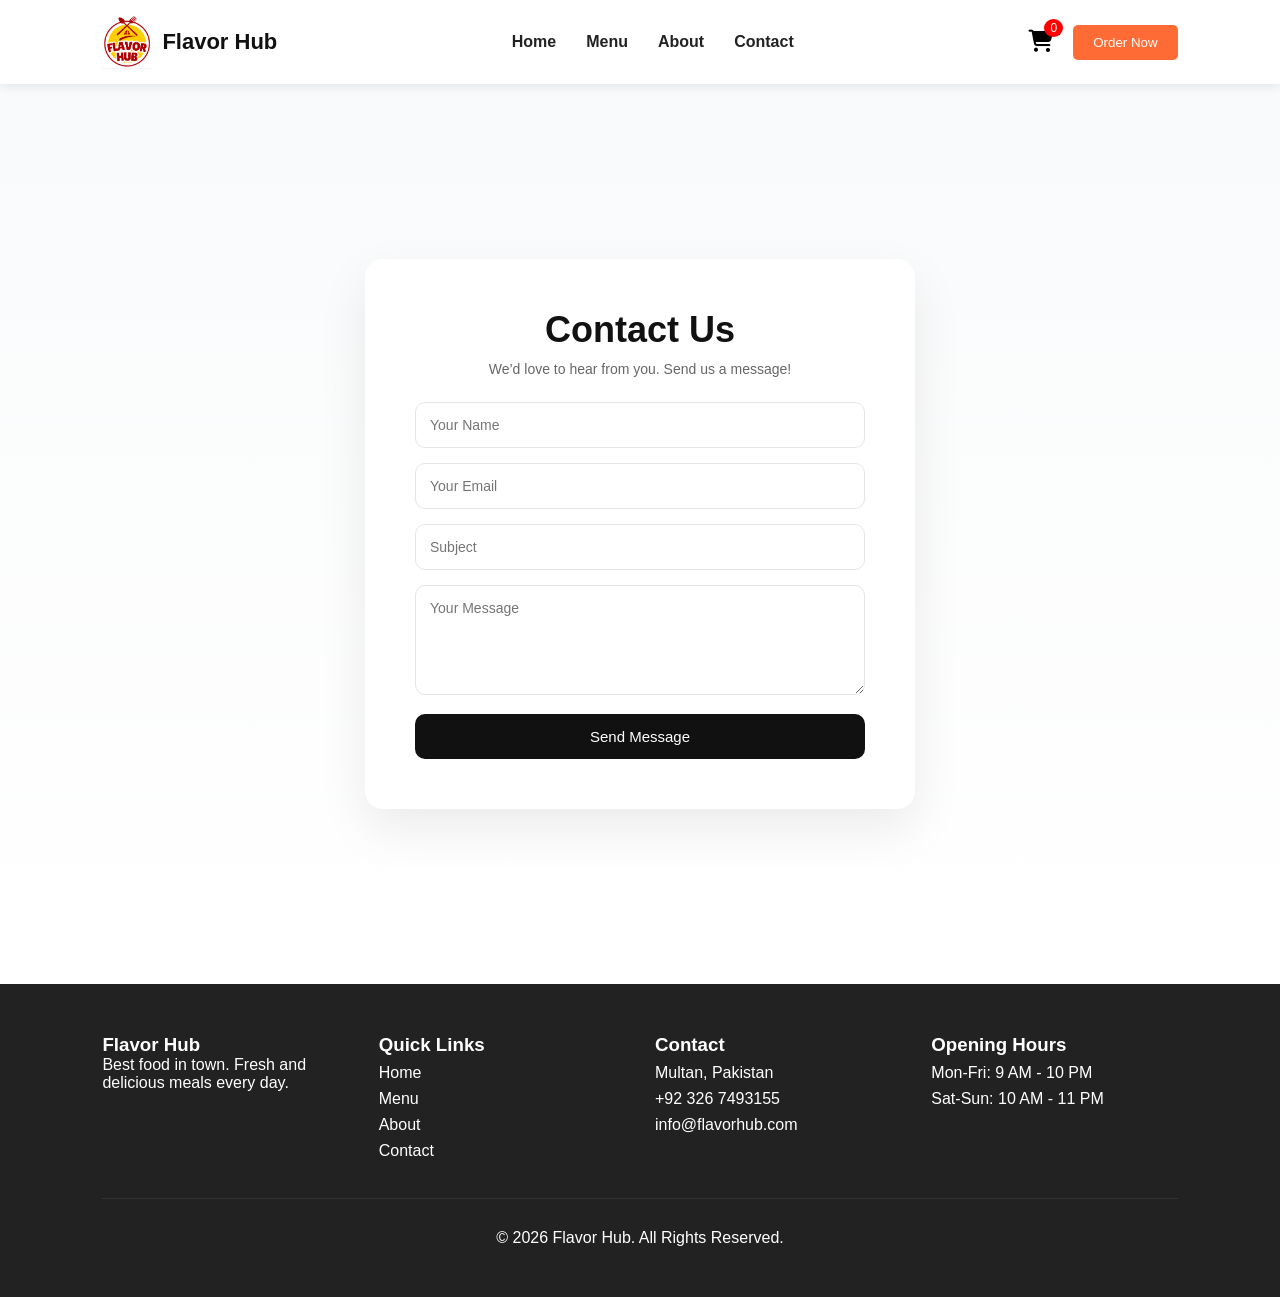
<file: contact.html>
<!DOCTYPE html>
<html lang="en">
<head>
    <meta charset="UTF-8">
    <meta name="viewport" content="width=device-width, initial-scale=1.0">
    <title>Document</title>
    <link rel="stylesheet" href="hf.css">
    <link rel="stylesheet" href="contact.css">
     <link rel="stylesheet" href="https://cdnjs.cloudflare.com/ajax/libs/font-awesome/6.5.1/css/all.min.css">
</head>
<body>
    <!-- HEADER -->
    <header>
        <div class="logo-section">
            <img src="images/logo.png" alt="Logo">
            <h2>Flavor Hub</h2>
        </div>

        <nav id="nav-menu">
            <a href="index.html">Home</a>
            <a href="menu.html">Menu</a>
            <a href="about.html">About</a>
            <a href="contact.html">Contact</a>
        </nav>

        <div class="header-right">

            <div class="cart">
                <i class="fas fa-shopping-cart"></i>
                <span id="cart-count">0</span>
            </div>

            <button class="order-btn" onclick="window.location.href='order.html'">
                Order Now
            </button>

            <div class="menu-icon" id="menu-icon">
                <i class="fas fa-bars"></i>
            </div>

        </div>
    </header>


<section class="contact-section">
    <div class="contact-container">

        <div class="contact-form">
            <h1>Contact Us</h1>
            <p>We’d love to hear from you. Send us a message!</p>

            <form>
                <input type="text" placeholder="Your Name" required>
                <input type="email" placeholder="Your Email" required>
                <input type="text" placeholder="Subject">
                <textarea rows="5" placeholder="Your Message"></textarea>
                <button type="submit">Send Message</button>
            </form>
        </div>

    </div>
</section>




     <!-- FOOTER -->

    <footer>

        <div class="footer-container">

            <div>
                <h3>Flavor Hub</h3>
                <p>
                    Best food in town.
                    Fresh and delicious meals every day.
                </p>
            </div>

           <div>
    <h3>Quick Links</h3>

    <a href="index.html">Home</a>
    <a href="menu.html">Menu</a>
    <a href="about.html">About</a>
    <a href="contact.html">Contact</a>

</div>

            <div class="contact">
                <h3>Contact</h3>
                <p>Multan, Pakistan</p>
                <p>+92 326 7493155</p>
                <p>info@flavorhub.com</p>
            </div>

            <div class="contact">
                <h3>Opening Hours</h3>
                <p>Mon-Fri: 9 AM - 10 PM</p>
                <p>Sat-Sun: 10 AM - 11 PM</p>
            </div>

        </div>

        <hr>

        <p class="copyright">
            © 2026 Flavor Hub. All Rights Reserved.
        </p>

    </footer>
    <script>
        document.addEventListener("DOMContentLoaded", () => {
    const menuIcon = document.getElementById("menu-icon");
    const navMenu = document.getElementById("nav-menu");

    if (menuIcon && navMenu) {
        menuIcon.addEventListener("click", () => {
            navMenu.classList.toggle("active");
        });
    }

    // Page load hote hi cart count update karein
    updateCartCount();
});

    </script>
    <script src="menu.js"></script>
</body>
</html>
</file>
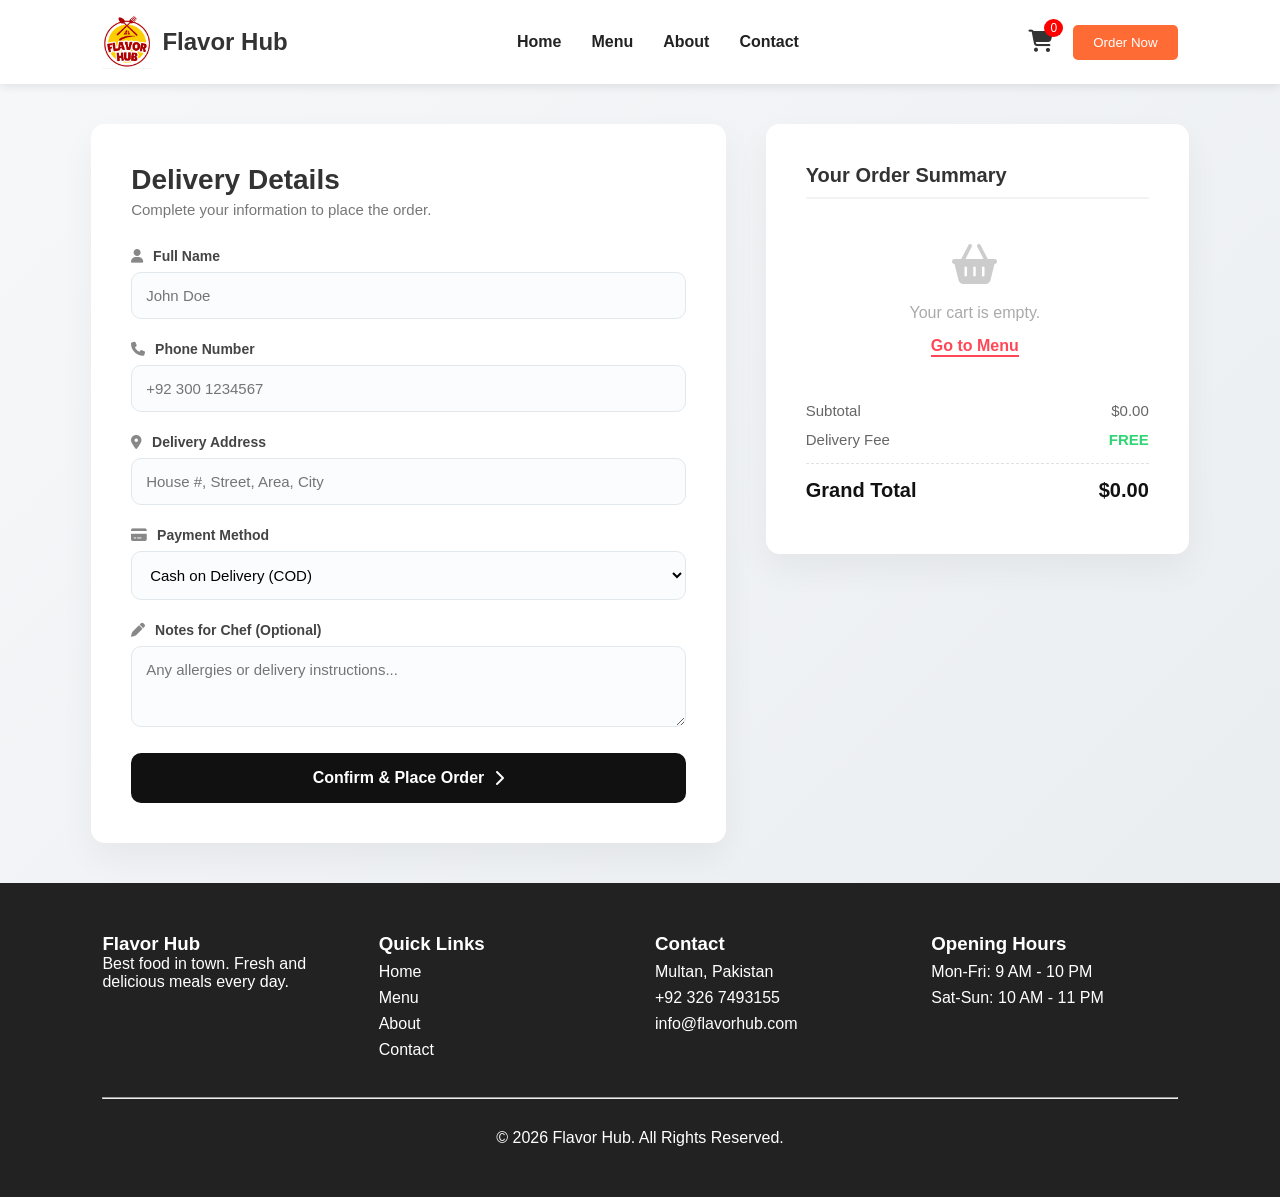
<file: order.html>
<!DOCTYPE html>
<html lang="en">
<head>
    <meta charset="UTF-8">
    <meta name="viewport" content="width=device-width, initial-scale=1.0">
    <title>Secure Checkout - Flavor Hub</title>
    <link rel="stylesheet" href="order.css">
    <link rel="stylesheet" href="https://cdnjs.cloudflare.com/ajax/libs/font-awesome/6.5.1/css/all.min.css">
</head>
<body>

    

    <!-- HEADER -->
    <header>
        <div class="logo-section">
            <img src="images/logo.png" alt="Logo">
            <h2>Flavor Hub</h2>
        </div>

        <nav id="nav-menu">
            <a href="index.html">Home</a>
            <a href="menu.html">Menu</a>
            <a href="about.html">About</a>
            <a href="contact.html">Contact</a>
        </nav>

        <div class="header-right">

            <div class="cart">
                <i class="fas fa-shopping-cart"></i>
                <span id="cart-count">0</span>
            </div>

            <button class="order-btn" onclick="window.location.href='order.html'">
                Order Now
            </button>

            <div class="menu-icon" id="menu-icon">
                <i class="fas fa-bars"></i>
            </div>

        </div>
    </header>
    <main class="checkout-container">
        
        <section class="checkout-form-section">
            <h2>Delivery Details</h2>
            <p class="subtitle">Complete your information to place the order.</p>

            <form id="checkoutForm">
                <div class="input-group">
                    <label><i class="fas fa-user"></i> Full Name</label>
                    <input type="text" id="custName" placeholder="John Doe" required>
                </div>

                <div class="input-group">
                    <label><i class="fas fa-phone"></i> Phone Number</label>
                    <input type="tel" id="custPhone" placeholder="+92 300 1234567" required>
                </div>

                <div class="input-group">
                    <label><i class="fas fa-map-marker-alt"></i> Delivery Address</label>
                    <input type="text" id="custAddress" placeholder="House #, Street, Area, City" required>
                </div>

                <div class="input-group">
                    <label><i class="fas fa-credit-card"></i> Payment Method</label>
                    <select id="custPayment" required>
                        <option value="COD">Cash on Delivery (COD)</option>
                        <option value="Card">Credit / Debit Card</option>
                    </select>
                </div>

                <div class="input-group">
                    <label><i class="fas fa-pen"></i> Notes for Chef (Optional)</label>
                    <textarea id="orderNotes" rows="3" placeholder="Any allergies or delivery instructions..."></textarea>
                </div>

                <button type="submit" class="submit-order-btn">
                    <span>Confirm & Place Order</span> <i class="fas fa-chevron-right"></i>
                </button>
            </form>
        </section>

        <section class="summary-section">
            <h3>Your Order Summary</h3>
            
            <div id="summaryItemsContainer" class="summary-items">
                </div>

            <div class="bill-details">
                <div class="bill-row">
                    <span>Subtotal</span>
                    <span id="subtotalPrice">$0.00</span>
                </div>
                <div class="bill-row">
                    <span>Delivery Fee</span>
                    <span class="free-delivery">FREE</span>
                </div>
                <hr class="divider">
                <div class="bill-row total-row">
                    <span>Grand Total</span>
                    <span id="grandTotalPrice">$0.00</span>
                </div>
            </div>
        </section>

    </main>
      <!-- FOOTER -->

    <footer>

        <div class="footer-container">

            <div>
                <h3>Flavor Hub</h3>
                <p>
                    Best food in town.
                    Fresh and delicious meals every day.
                </p>
            </div>

           <div>
    <h3>Quick Links</h3>

    <a href="index.html">Home</a>
    <a href="menu.html">Menu</a>
    <a href="about.html">About</a>
    <a href="contact.html">Contact</a>

</div>

            <div class="contact">
                <h3>Contact</h3>
                <p>Multan, Pakistan</p>
                <p>+92 326 7493155</p>
                <p>info@flavorhub.com</p>
            </div>

            <div class="contact">
                <h3>Opening Hours</h3>
                <p>Mon-Fri: 9 AM - 10 PM</p>
                <p>Sat-Sun: 10 AM - 11 PM</p>
            </div>

        </div>

        <hr>

        <p class="copyright">
            © 2026 Flavor Hub. All Rights Reserved.
        </p>

    </footer>
    <script src="script.js"></script>

    <script>
        // 1. Hamesha latest cart data LocalStorage se load karein
        let cart = JSON.parse(localStorage.getItem("cart")) || [];

        // 2. HTML Elements ko grab karein
        const itemsContainer = document.getElementById("summaryItemsContainer");
        const subtotalEl = document.getElementById("subtotalPrice");
        const totalEl = document.getElementById("grandTotalPrice");

        // 3. Price se '$' ya koi text saaf karne ka function
        function getPriceNumber(price) {
            if (!price) return 0;
            return Number(price.toString().replace(/[^0-9.]/g, "")) || 0;
        }

        // 4. Order Summary ko screen par render karne ka function
        function renderSummary() {
            // Latest data sync karein
            cart = JSON.parse(localStorage.getItem("cart")) || []; 

            if (cart.length === 0) {
                itemsContainer.innerHTML = `
                    <div class="empty-cart-msg" style="text-align: center; padding: 20px;">
                        <i class="fas fa-shopping-basket" style="font-size: 40px; color: #ccc;"></i>
                        <p style="margin-top: 10px;">Your cart is empty.</p>
                        <a href="menu.html" style="color: #ff4757; text-decoration: none; font-weight: bold;">Go to Menu</a>
                    </div>`;
                
                subtotalEl.innerText = "$0.00";
                totalEl.innerText = "$0.00";
                return;
            }

            itemsContainer.innerHTML = "";
            let totalBill = 0;

            cart.forEach((item, index) => {
                const priceNum = getPriceNumber(item.price);
                totalBill += priceNum;

                itemsContainer.innerHTML += `
                    <div class="summary-item-card" style="display: flex; justify-content: space-between; align-items: center; margin-bottom: 15px; padding: 10px; border-bottom: 1px solid #eee;">
                        <div>
                            <h4 style="margin: 0 0 5px 0;">${item.name}</h4>
                            <span class="item-price" style="color: #666;">${item.price}</span>
                        </div>
                        <button onclick="removeItem(${index})" class="remove-item-btn" style="background: none; border: none; color: #ff4757; cursor: pointer;">
                            <i class="fas fa-trash-alt"></i>
                        </button>
                    </div>
                `;
            });

            subtotalEl.innerText = `$${totalBill.toFixed(2)}`;
            totalEl.innerText = `$${totalBill.toFixed(2)}`;
        }

        // 5. Cart se item remove karne ka function
        function removeItem(index) {
            cart.splice(index, 1);
            localStorage.setItem("cart", JSON.stringify(cart));
            renderSummary();
            
            // Header ka cart count bhi update karein
            if (typeof updateCartCount === "function") {
                updateCartCount();
            }
        }

        // 6. Form Submit (Order Place) hone ka logic
        document.getElementById("checkoutForm").addEventListener("submit", (e) => {
            e.preventDefault();

            if (cart.length === 0) {
                alert("Please add items first!");
                return;
            }

            const name = document.getElementById("custName").value;
            const address = document.getElementById("custAddress").value;

            alert(`🎉 Thank you, ${name}!\nOrder placed successfully!\n\nAddress: ${address}\nTotal: ${totalEl.innerText}`);

            // LocalStorage aur array dono clear karein
            cart = [];
            localStorage.setItem("cart", JSON.stringify([]));

            // Header ka count 0 karein
            if (typeof updateCartCount === "function") {
                updateCartCount();
            }

            // Redirect to home page
            window.location.href = "index.html";
        });

        // Page load hote hi summary render karein
        renderSummary();
    </script>
</body>
</html>
</file>
<file: hf.css>
/* ==========================================================================
   HEADER
   ========================================================================== */

header{
    position:sticky;
    top:0;
    background:white;
    display:flex;
    justify-content:space-between;
    align-items:center;
    padding:15px 8%;
    box-shadow:0 2px 10px rgba(0,0,0,0.1);
    z-index:100;
}

.logo-section{
    display:flex;
    align-items:center;
    gap:10px;
}

.logo-section img{
    width:50px;
}

/* Flavor Hub text styling */
.logo-section h2 {
    font-size: 22px;
    font-weight: 700;
    color: #111;
}

nav{
    display:flex;
    gap:30px;
}

nav a{
    text-decoration:none;
    color:#222;
    font-weight:600;
    transition:.3s;
}

nav a:hover{
    color:#FF6B35;
}

.header-right{
    display:flex;
    align-items:center;
    gap:20px;
}

.order-btn,
.menu-btn,
.add-cart{
    background:#FF6B35;
    color:white;
    border:none;
    padding:10px 20px;
    border-radius:5px;
    cursor:pointer;
}

.order-btn:hover,
.menu-btn:hover,
.add-cart:hover{
    opacity:.9;
}

.cart{
    position:relative;
    font-size:22px;
    cursor:pointer;
}

#cart-count{
    position:absolute;
    top:-10px;
    right:-10px;
    background:red;
    color:white;
    border-radius:50%;
    padding:2px 6px;
    font-size:12px;
}

.menu-icon{
    display:none;
    font-size:24px;
    cursor:pointer;
}

/* ==========================================================================
   FOOTER
   ========================================================================== */

footer{
    background:#222;
    color:white;
    padding:50px 8%;
}

.footer-container{
    display:grid;
    grid-template-columns:repeat(auto-fit, minmax(220px, 1fr));
    gap:30px;
}

footer hr{
    margin:30px 0;
    border: 0;
    border-top: 1px solid #333;
}

.copyright{
    text-align:center;
}

footer a{
    display:block;
    color:white;              
    text-decoration:none;     
    margin:8px 0;
    font-size:16px;
    transition:0.3s ease;
}

footer a:hover{
    color:#f1f1f1;            
    text-decoration:underline; 
    transform:translateX(5px);
}

.contact p{
    margin:8px 0;
}

/* ==========================================================================
   HEADER & FOOTER RESPONSIVE MEDIA QUERIES
   ========================================================================== */

@media(max-width: 992px) {
    header {
        padding: 15px 4%;
    }
    footer {
        padding: 60px 4%;
    }
}

@media(max-width:768px){
    /* Flavor Hub Text Size Reduction */
    .logo-section h2 {
        font-size: 18px; 
    }

    nav{
        display:none;
        flex-direction:column;
        position:absolute;
        top:100%;
        left:0;
        width:100%;
        background:white;
        padding:20px;
        box-shadow:0 10px 15px rgba(0,0,0,0.05);
        gap: 15px;
        border-top: 1px solid #eee;
    }

    nav.active{
        display:flex;
    }

    .menu-icon{
        display:block;
    }

    /* FOOTER CHANGED TO LEFT ALIGNED */
    .footer-container{
        grid-template-columns:1fr;
        text-align: left;
    }
    
    footer a:hover {
        transform: none;
    }
}

@media(max-width: 480px) {
    .logo-section h2 {
        font-size: 16px;
    }

    .header-right .order-btn {
        padding: 8px 14px;
        font-size: 14px;
    }
}
</file>
<file: contact.css>
/* RESET */
*{
    margin:0;
    padding:0;
    box-sizing:border-box;
    font-family:Arial, sans-serif;
}

body{
    background:#fff;
    overflow-x:hidden;
}

/* =========================================================
   CONTACT SECTION (DESKTOP)
   ========================================================= */

.contact-section{
    min-height:100vh;
    display:flex;
    justify-content:center;
    align-items:center;
    background:linear-gradient(180deg, #f9fafb, #ffffff);
    padding:60px 8%;
}

.contact-container{
    width:100%;
    display:flex;
    justify-content:center;
    align-items:center;
}

/* FORM WRAPPER */
.contact-form{
    width:100%;
    max-width:550px;
    background:white;
    padding:50px;
    border-radius:18px;
    box-shadow:0 20px 50px rgba(0,0,0,0.08);
}

/* TITLE */
.contact-form h1{
    font-size:36px;
    margin-bottom:10px;
    text-align:center;
    color:#111;
}

.contact-form p{
    text-align:center;
    color:#666;
    margin-bottom:25px;
    font-size:14px;
}

/* INPUTS */
.contact-form input,
.contact-form textarea{
    width:100%;
    padding:14px;
    margin-bottom:15px;
    border:1px solid #e5e5e5;
    border-radius:10px;
    outline:none;
    font-size:14px;
    transition:0.3s;
}

.contact-form input:focus,
.contact-form textarea:focus{
    border-color:#111;
    box-shadow:0 0 0 3px rgba(0,0,0,0.05);
}

/* BUTTON */
.contact-form button{
    width:100%;
    padding:14px;
    background:#111;
    color:white;
    border:none;
    border-radius:10px;
    cursor:pointer;
    font-size:15px;
    transition:0.3s;
}

.contact-form button:hover{
    background:#333;
    transform:translateY(-2px);
}

/* =========================================================
   RESPONSIVE DESIGN (CONTACT SECTION ONLY)
   ========================================================= */

/* Tablets */
@media(max-width:992px){
    .contact-section{
        padding:40px 4%;
    }
}

/* Mobile Devices */
@media(max-width:768px){
    .contact-form{
        padding:35px 25px;
        border-radius:14px;
    }
    
    .contact-form h1{
        font-size:28px;
    }
}

/* Small Phones */
@media(max-width:480px){
    .contact-section{
        padding:20px 15px;
    }

    .contact-form{
        padding:25px 15px;
    }
    
    .contact-form h1{
        font-size:24px;
    }

    .contact-form p{
        font-size:13px;
        margin-bottom:20px;
    }

    .contact-form input,
    .contact-form textarea,
    .contact-form button{
        padding:12px;
        font-size:13px;
    }
}
</file>
<file: order.css>
:root {
    --primary-color: #111111;
    --accent-color: #ff4757;
    --bg-gradient: linear-gradient(135deg, #f6f8fa 0%, #e9ecef 100%);
    --card-shadow: 0 15px 35px rgba(0, 0, 0, 0.05);
    --border-radius: 14px;
}

* {
    margin: 0;
    padding: 0;
    box-sizing: border-box;
    font-family: 'Segoe UI', Arial, sans-serif;
}

body {
    background: var(--bg-gradient);
    min-height: 100vh;
    color: #333;
}
/* HEADER */

header{
    position:sticky;
    top:0;
    background:white;
    display:flex;
    justify-content:space-between;
    align-items:center;
    padding:15px 8%;
    box-shadow:0 2px 10px rgba(0,0,0,0.1);
    z-index:100;
}

.logo-section{
    display:flex;
    align-items:center;
    gap:10px;
}

.logo-section img{
    width:50px;
}

nav{
    display:flex;
    gap:30px;
}

nav a{
    text-decoration:none;
    color:#222;
    font-weight:600;
    transition:.3s;
}

nav a:hover{
    color:#FF6B35;
}

.header-right{
    display:flex;
    align-items:center;
    gap:20px;
}

.order-btn,
.menu-btn,
.add-cart{
    background:#FF6B35;
    color:white;
    border:none;
    padding:10px 20px;
    border-radius:5px;
    cursor:pointer;
}

.order-btn:hover,
.menu-btn:hover,
.add-cart:hover{
    opacity:.9;
}

.cart{
    position:relative;
    font-size:22px;
    cursor:pointer;
}

#cart-count{
    position:absolute;
    top:-10px;
    right:-10px;
    background:red;
    color:white;
    border-radius:50%;
    padding:2px 6px;
    font-size:12px;
}

.menu-icon{
    display:none;
    font-size:24px;
    cursor:pointer;
}
/* FOOTER */

footer{
    background:#222;
    color:white;
    padding:50px 8%;
}

.footer-container{
    display:grid;
    grid-template-columns:repeat(4,1fr);
    gap:30px;
}

footer hr{
    margin:30px 0;
}

.copyright{
    text-align:center;
}

/* FOOTER LINKS */

footer a{
    display:block;
    color:white;              /* default white */
    text-decoration:none;     /* no underline initially */
    margin:8px 0;
    font-size:16px;
    transition:0.3s ease;
}

/* hover effect */
footer a:hover{
    color:#f1f1f1;            /* slight color change */
    text-decoration:underline; /* underline on hover */
    transform:translateX(5px);
}
.contact p{
 margin:8px 0;
}


/* Minimal Header */
.minimal-header {
    display: flex;
    justify-content: space-between;
    align-items: center;
    padding: 20px 8%;
    background: white;
    box-shadow: 0 2px 10px rgba(0,0,0,0.02);
}

.back-home {
    text-decoration: none;
    color: #666;
    font-weight: 500;
    transition: 0.2s;
}

.back-home:hover {
    color: var(--primary-color);
}

.logo {
    font-size: 22px;
    font-weight: 800;
    letter-spacing: -0.5px;
}

/* Layout Grid */
.checkout-container {
    max-width: 1200px;
    margin: 40px auto;
    padding: 0 4%;
    display: grid;
    grid-template-columns: 1.2fr 0.8fr;
    gap: 40px;
}

/* Forms Styling */
.checkout-form-section {
    background: white;
    padding: 40px;
    border-radius: var(--border-radius);
    box-shadow: var(--card-shadow);
}

.checkout-form-section h2 {
    font-size: 28px;
    font-weight: 700;
    margin-bottom: 5px;
}

.subtitle {
    color: #777;
    margin-bottom: 30px;
    font-size: 15px;
}

.input-group {
    margin-bottom: 22px;
}

.input-group label {
    display: block;
    font-weight: 600;
    margin-bottom: 8px;
    font-size: 14px;
    color: #444;
}

.input-group label i {
    margin-right: 6px;
    color: #888;
}

.input-group input,
.input-group select,
.input-group textarea {
    width: 100%;
    padding: 14px;
    border: 1.5px solid #e1e8ed;
    border-radius: 10px;
    font-size: 15px;
    outline: none;
    transition: 0.2s ease;
    background: #fbfcfd;
}

.input-group input:focus,
.input-group select:focus,
.input-group textarea:focus {
    border-color: var(--primary-color);
    background: white;
    box-shadow: 0 0 0 4px rgba(0,0,0,0.04);
}

/* Modern Animated Button */
.submit-order-btn {
    width: 100%;
    padding: 16px;
    background: var(--primary-color);
    color: white;
    border: none;
    border-radius: 10px;
    font-size: 16px;
    font-weight: 600;
    cursor: pointer;
    display: flex;
    justify-content: center;
    align-items: center;
    gap: 10px;
    transition: 0.3s;
}

.submit-order-btn:hover {
    background: #222;
    transform: translateY(-2px);
    box-shadow: 0 8px 20px rgba(0,0,0,0.15);
}

/* Summary Card Panel */
.summary-section {
    background: white;
    padding: 40px;
    border-radius: var(--border-radius);
    box-shadow: var(--card-shadow);
    height: fit-content;
    position: sticky;
    top: 40px;
}

.summary-section h3 {
    font-size: 20px;
    margin-bottom: 25px;
    padding-bottom: 10px;
    border-bottom: 2px solid #f1f3f5;
}

/* Individual Item Dynamic Cards */
.summary-items {
    max-height: 320px;
    overflow-y: auto;
    margin-bottom: 20px;
    padding-right: 5px;
}

.summary-item-card {
    display: flex;
    justify-content: space-between;
    align-items: center;
    padding: 15px;
    background: #f8f9fa;
    border-radius: 10px;
    margin-bottom: 12px;
    border-left: 4px solid var(--primary-color);
}

.summary-item-card h4 {
    font-size: 15px;
    font-weight: 600;
    margin-bottom: 2px;
}

.item-price {
    font-size: 14px;
    color: var(--accent-color);
    font-weight: 600;
}

.remove-item-btn {
    background: transparent;
    border: none;
    color: #a0aec0;
    cursor: pointer;
    padding: 5px;
    transition: 0.2s;
}

.remove-item-btn:hover {
    color: var(--accent-color);
}

/* Bill Breakdown */
.bill-details {
    margin-top: 25px;
}

.bill-row {
    display: flex;
    justify-content: space-between;
    margin-bottom: 12px;
    color: #666;
    font-size: 15px;
}

.free-delivery {
    color: #2ed573;
    font-weight: 700;
}

.divider {
    border: none;
    border-top: 1px dashed #dee2e6;
    margin: 15px 0;
}

.total-row {
    color: var(--primary-color);
    font-weight: 700;
    font-size: 20px;
}

.empty-cart-msg {
    text-align: center;
    padding: 40px 0;
    color: #aaa;
}

.empty-cart-msg i {
    font-size: 40px;
    margin-bottom: 10px;
}

.empty-cart-msg a {
    display: inline-block;
    margin-top: 15px;
    color: var(--primary-color);
    font-weight: 600;
    text-decoration: none;
    border-bottom: 2px solid;
}

/* RESPONSIVE */

@media(max-width:992px){
    header{
        padding:15px 4%;
    }
    .checkout-container{
        grid-template-columns:1fr;
        padding:0 4%;
        margin:30px auto;
    }
    .summary-section{
        position:static;
    }
    footer{
        padding:50px 4%;
    }
}

@media(max-width:768px){

    /* Header */
    .logo-section h2{
        font-size:18px;
    }
    nav{
        display:none;
        flex-direction:column;
        position:absolute;
        top:100%;
        left:0;
        width:100%;
        background:white;
        padding:20px;
        box-shadow:0 10px 15px rgba(0,0,0,0.05);
        gap:15px;
        border-top:1px solid #eee;
    }
    nav.active{
        display:flex;
    }
    .menu-icon{
        display:block;
    }

    /* Checkout Form */
    .checkout-form-section{
        padding:25px 20px;
    }
    .checkout-form-section h2{
        font-size:22px;
    }
    .summary-section{
        padding:25px 20px;
    }

    /* Footer */
    .footer-container{
        grid-template-columns:1fr;
        text-align:left;
    }
    footer a:hover{
        transform:none;
    }
}

@media(max-width:480px){
    .logo-section h2{
        font-size:16px;
    }
    .header-right .order-btn{
        padding:8px 14px;
        font-size:14px;
    }
    .checkout-container{
        padding:0 3%;
        margin:20px auto;
    }
}
</file>
